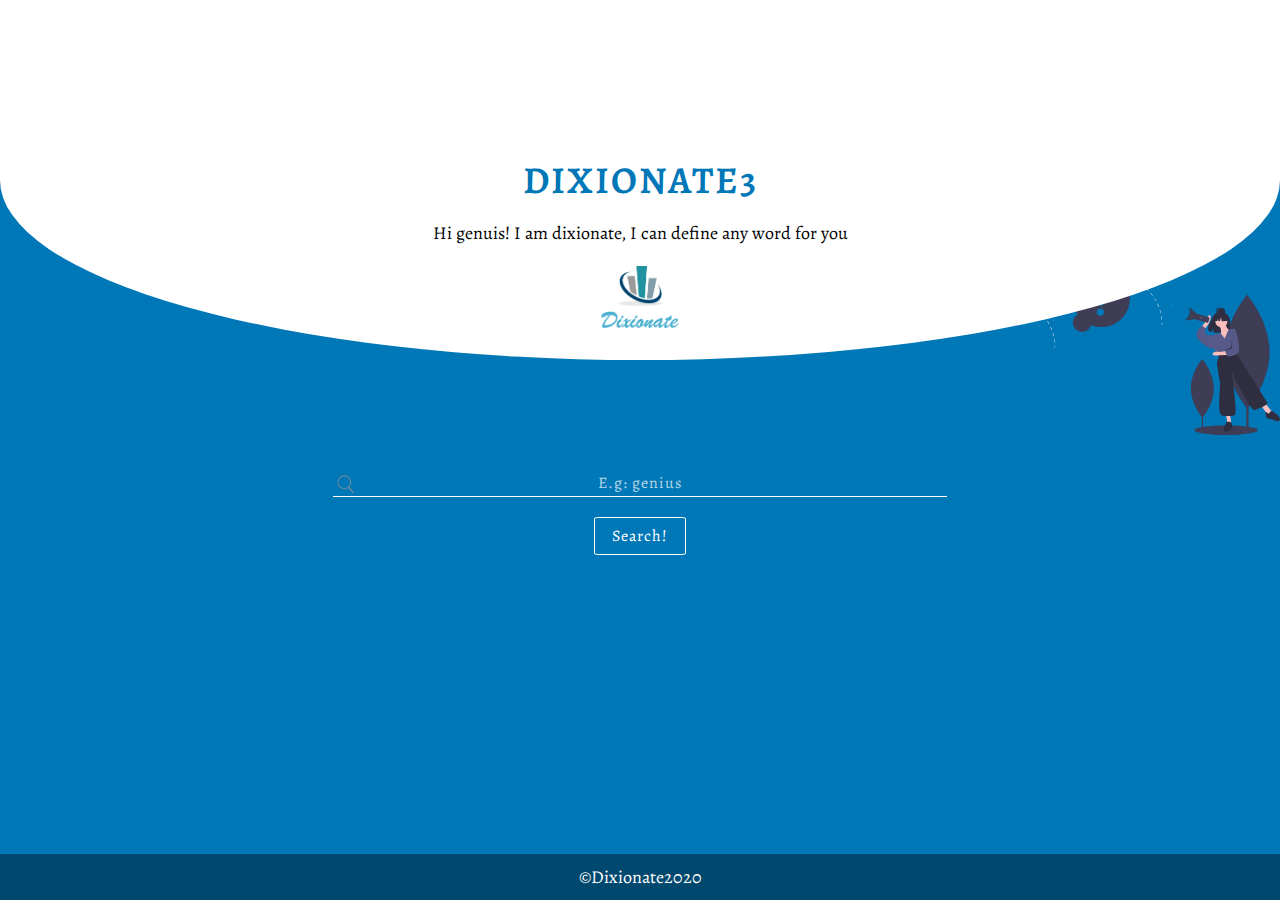
<file: index.html>
<!DOCTYPE html>
<html lang="en">

<head>
    <title>Home</title>

    <meta name="viewport"
        content="user-scalable=no, initial-scale=1, maximum-scale=1, minimum-scale=1, width=320, height=device-height, target-densitydpi=medium-dpi">
    <link rel="shortcut icon" href="stylesheets/illustrations/logo.png" type="image/x-icon">

    <!-- Preloader -->
    <!-- <script src="//code.jquery.com/jquery.min.js"></script>
    <script src="stylesheets/jQuery-Circular-Progress-Bar-With-Text-Counter/scripts/plugin.js"></script>

 -->



    <!-- Offline CDNs -->
    <!-- <script src="https://code.jquery.com/jquery-3.5.1.min.js"
        integrity="sha256-9/aliU8dGd2tb6OSsuzixeV4y/faTqgFtohetphbbj0=" crossorigin="anonymous"></script> -->
    <script src="stylesheets/bootstrap-4/js/jquery.min.js"></script>

    <script src="stylesheets/bootstrap-4/js/bootstrap.bundle.min.js"></script>
    <link rel="stylesheet" href="stylesheets/bootstrap-4/css/bootstrap.css" />

    <!-- Online CDNs -->
    <!-- <script src="https://code.jquery.com/jquery-3.5.1.min.js"
        integrity="sha256-9/aliU8dGd2tb6OSsuzixeV4y/faTqgFtohetphbbj0=" crossorigin="anonymous"></script>

    <link rel="stylesheet" href="https://maxcdn.bootstrapcdn.com/bootstrap/4.0.0/css/bootstrap.min.css"
        integrity="sha384-Gn5384xqQ1aoWXA+058RXPxPg6fy4IWvTNh0E263XmFcJlSAwiGgFAW/dAiS6JXm" crossorigin="anonymous">
    <script src="https://code.jquery.com/jquery-3.2.1.slim.min.js"
        integrity="sha384-KJ3o2DKtIkvYIK3UENzmM7KCkRr/rE9/Qpg6aAZGJwFDMVNA/GpGFF93hXpG5KkN"
        crossorigin="anonymous"></script>
    <script src="https://cdnjs.cloudflare.com/ajax/libs/popper.js/1.12.9/umd/popper.min.js"
        integrity="sha384-ApNbgh9B+Y1QKtv3Rn7W3mgPxhU9K/ScQsAP7hUibX39j7fakFPskvXusvfa0b4Q"
        crossorigin="anonymous"></script>
    <script src="https://maxcdn.bootstrapcdn.com/bootstrap/4.0.0/js/bootstrap.min.js"
        integrity="sha384-JZR6Spejh4U02d8jOt6vLEHfe/JQGiRRSQQxSfFWpi1MquVdAyjUar5+76PVCmYl"
        crossorigin="anonymous"></script> -->

    <!-- css files -->
    <link rel="stylesheet" href="stylesheets/reset.css" />
    <link rel="stylesheet" href="stylesheets/main.css" />

    <!-- Fonts -->
    <!-- <link href="https://fonts.googleapis.com/css2?family=Lato&display=swap" rel="stylesheet">
    <link href="https://fonts.googleapis.com/css2?family=Alegreya&display=swap" rel="stylesheet"> -->
    <link
        href="https://fonts.googleapis.com/css2?family=Alegreya&family=B612&family=Lato&family=Muli:ital@1&display=swap"
        rel="stylesheet">
    <link href="https://fonts.googleapis.com/css2?family=Caveat&display=swap" rel="stylesheet">
</head>

<body>

    <section class="containerorigin">

        <section class="preload">
            <div class="lds-roller">
                <div></div>
                <div></div>
                <div></div>
                <div></div>
                <div></div>
                <div></div>
                <div></div>
                <div></div>
            </div>
        </section>
        <!-- HEADER GOES HERE! -->
        <header>

            </nav>
            <div class="hero">
            </div>
            <div class="hero1">
                <div class="hero2">
                    <h1>DIXIONATE3</h1>
                    <p>
                        Hi genuis! I am dixionate, I can define any word for you
                    </p>
                    <div class="hero-logo">

                        <img src="stylesheets/illustrations/logo.png" alt="">
    
                    </div>
                </div>

                

            </div>


        </header>
        <section class="firstcontainer">
            <div class="search">
                <form action="/app.html" method="post" id="form1">
                    <input type="text" name="username" id="findword" placeholder="E.g: genius" required>
                    <input type="submit" value="Search!" id="search">

                </form>
                <div id="result"></div>

            </div>

        </section>
        <!-- <section class="foot"> -->
        <footer id="footer">
            <p>&copy;Dixionate2020</p>
        </footer>
        <!-- </section> -->
    </section>
    <!-- Scripts -->
    <script src="script.js"></script>
</body>

</html>
</file>
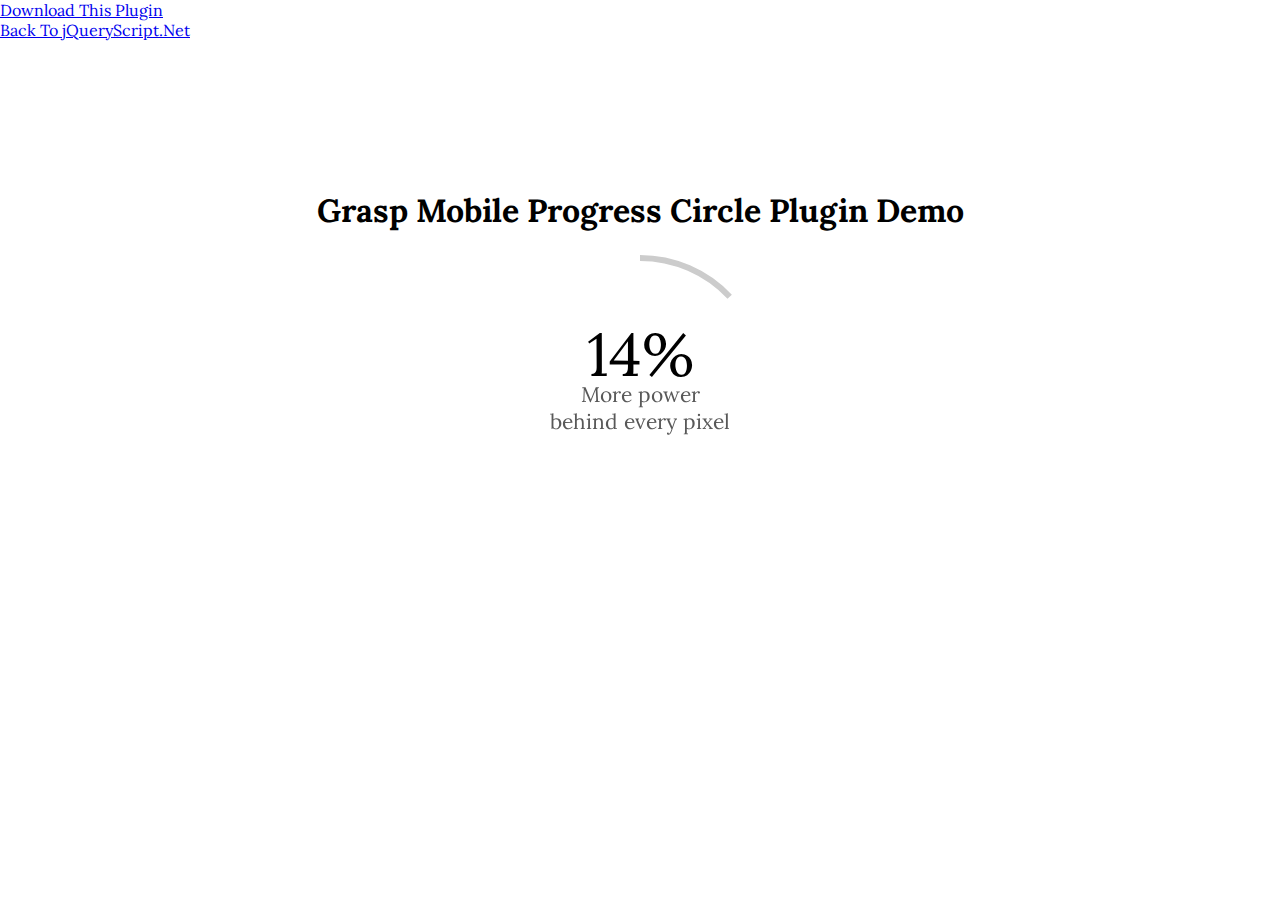
<file: stylesheets/jQuery-Circular-Progress-Bar-With-Text-Counter/index.html>
<!doctype html>
<html>
<head>
<meta charset="utf-8">
<meta http-equiv="X-UA-Compatible" content="IE=edge,chrome=1">
<meta name="viewport" content="width=device-width, initial-scale=1">
        <title>Grasp Mobile Progress Circle Plugin Demo</title>
        <meta name="viewport" content="width=device-width, initial-scale=1">
        <link rel="stylesheet" href="https://bootswatch.com/slate/bootstrap.min.css">
        <link rel="stylesheet" type="text/css" href="styles/plugin.css">
        <link href="http://www.jqueryscript.net/css/jquerysctipttop.css" rel="stylesheet" type="text/css">
        <!-- jQuery -->
        
        <style>
            * {
                box-sizing: border-box;
                margin: 0;
                padding: 0;
                border: 0;
            }

            html, body {
                height: 100%;
                font-family: 'Lora', serif;
            }
            .container { margin:150px auto; text-align:center;}
        </style>
    </head>
    <body>
    <div id="jquery-script-menu">
<div class="jquery-script-center">
<ul>
<li><a href="http://www.jqueryscript.net/loading/jQuery-Circular-Progress-Bar-With-Text-Counter/">Download This Plugin</a></li>
<li><a href="http://www.jqueryscript.net/">Back To jQueryScript.Net</a></li>
</ul>
<div class="jquery-script-ads"><script type="text/javascript"><!--
google_ad_client = "ca-pub-2783044520727903";
/* jQuery_demo */
google_ad_slot = "2780937993";
google_ad_width = 728;
google_ad_height = 90;
//-->
</script>
<script type="text/javascript"
src="http://pagead2.googlesyndication.com/pagead/show_ads.js">
</script></div>
<div class="jquery-script-clear"></div>
</div>
</div>
        <div class="container">
        <h1>Grasp Mobile Progress Circle Plugin Demo</h1>
            <div class="row">
                <div class="col-sm-4 col-sm-offset-4">
                    <div class="my-progress-bar"></div>
                </div>
            </div>
        </div>

       <script src="https://code.jquery.com/jquery-3.2.1.min.js"></script>
        <script src="scripts/plugin.js"></script>
        <script src="scripts/script.js"></script>
        <script type="text/javascript">

  var _gaq = _gaq || [];
  _gaq.push(['_setAccount', 'UA-36251023-1']);
  _gaq.push(['_setDomainName', 'jqueryscript.net']);
  _gaq.push(['_trackPageview']);

  (function() {
    var ga = document.createElement('script'); ga.type = 'text/javascript'; ga.async = true;
    ga.src = ('https:' == document.location.protocol ? 'https://ssl' : 'http://www') + '.google-analytics.com/ga.js';
    var s = document.getElementsByTagName('script')[0]; s.parentNode.insertBefore(ga, s);
  })();

</script>
    </body>
</html>
</file>
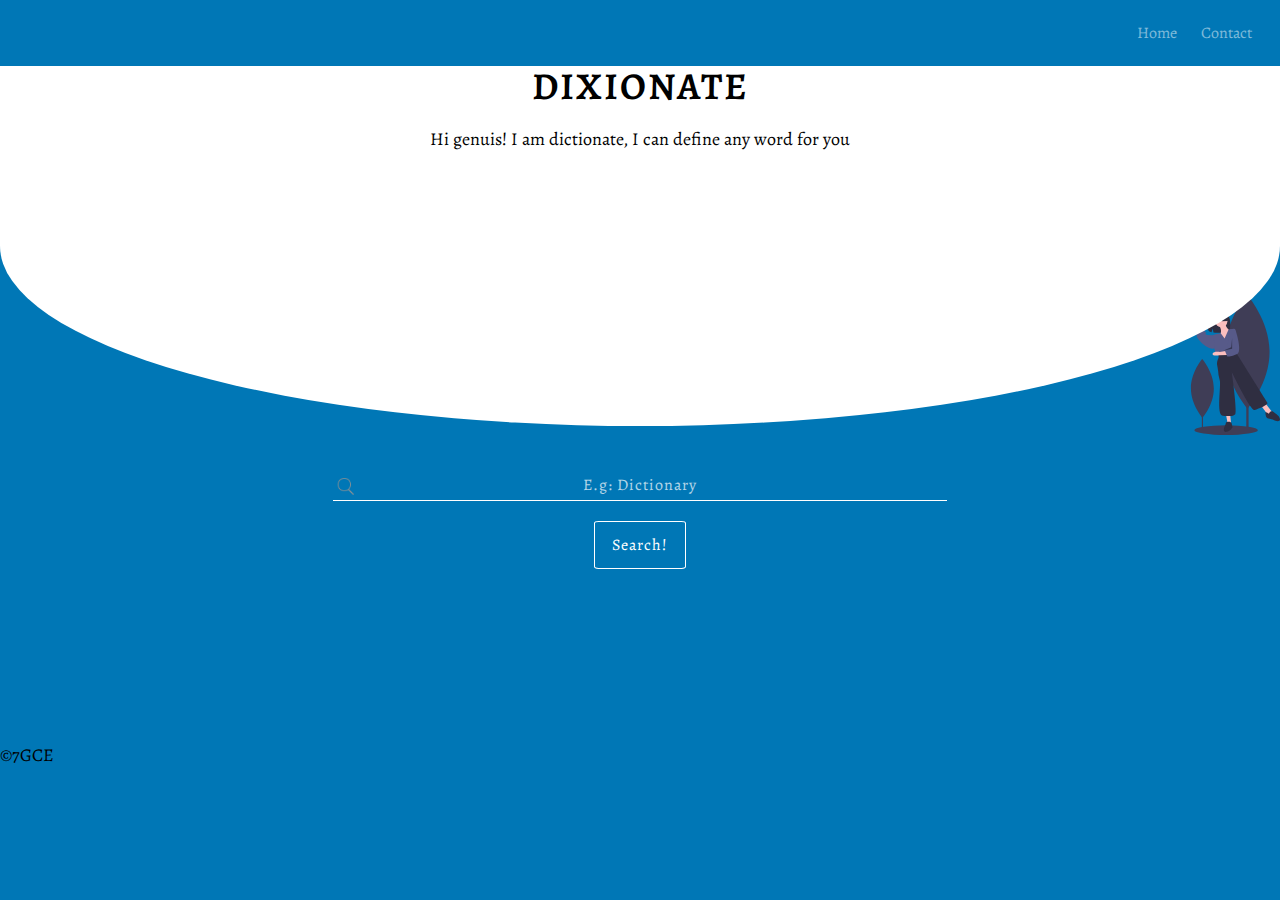
<file: app.html>
<!DOCTYPE html>
<html lang="en">

<head>
    <title>Home</title>

    <meta name="viewport"
        content="user-scalable=no, initial-scale=1, maximum-scale=1, minimum-scale=1, width=320, height=device-height, target-densitydpi=medium-dpi">


    <!-- Offline CDNs -->
    <!-- <script src="https://code.jquery.com/jquery-3.5.1.min.js"
        integrity="sha256-9/aliU8dGd2tb6OSsuzixeV4y/faTqgFtohetphbbj0=" crossorigin="anonymous"></script> -->
    <script src="stylesheets/bootstrap-4/js/jquery.min.js"></script>

    <script src="stylesheets/bootstrap-4/js/bootstrap.bundle.min.js"></script>
    <link rel="stylesheet" href="stylesheets/bootstrap-4/css/bootstrap.css" />

    <!-- Online CDNs -->
    <!-- <script src="https://code.jquery.com/jquery-3.5.1.min.js"
        integrity="sha256-9/aliU8dGd2tb6OSsuzixeV4y/faTqgFtohetphbbj0=" crossorigin="anonymous"></script>

    <link rel="stylesheet" href="https://maxcdn.bootstrapcdn.com/bootstrap/4.0.0/css/bootstrap.min.css"
        integrity="sha384-Gn5384xqQ1aoWXA+058RXPxPg6fy4IWvTNh0E263XmFcJlSAwiGgFAW/dAiS6JXm" crossorigin="anonymous">
    <script src="https://code.jquery.com/jquery-3.2.1.slim.min.js"
        integrity="sha384-KJ3o2DKtIkvYIK3UENzmM7KCkRr/rE9/Qpg6aAZGJwFDMVNA/GpGFF93hXpG5KkN"
        crossorigin="anonymous"></script>
    <script src="https://cdnjs.cloudflare.com/ajax/libs/popper.js/1.12.9/umd/popper.min.js"
        integrity="sha384-ApNbgh9B+Y1QKtv3Rn7W3mgPxhU9K/ScQsAP7hUibX39j7fakFPskvXusvfa0b4Q"
        crossorigin="anonymous"></script>
    <script src="https://maxcdn.bootstrapcdn.com/bootstrap/4.0.0/js/bootstrap.min.js"
        integrity="sha384-JZR6Spejh4U02d8jOt6vLEHfe/JQGiRRSQQxSfFWpi1MquVdAyjUar5+76PVCmYl"
        crossorigin="anonymous"></script> -->

    <!-- css files -->
    <link rel="stylesheet" href="stylesheets/reset.css" />
    <link rel="stylesheet" href="stylesheets/main.css" />

    <!-- Fonts -->
    <!-- <link href="https://fonts.googleapis.com/css2?family=Lato&display=swap" rel="stylesheet">
    <link href="https://fonts.googleapis.com/css2?family=Alegreya&display=swap" rel="stylesheet"> -->
    <link
        href="https://fonts.googleapis.com/css2?family=Alegreya&family=B612&family=Lato&family=Muli:ital@1&display=swap"
        rel="stylesheet">
    <link href="https://fonts.googleapis.com/css2?family=Caveat&display=swap" rel="stylesheet">
</head>

<body>
    <!-- <section class="preloader">
        <div class="content">
        </div>
        <div class="loader-wrapper">
            <span class="loader"><span class="loader-inner"></span></span>
        </div>
    </section> -->
    <section>
        <section>
            <!-- HEADER GOES HERE! -->
            <header>
                <nav class="container-fluid navbar navbar-expand-md navbar-dark">

                    <!-- <div data-aos="fade-up" class="logo">
                        <img src="resources/stylesheets/images/logo.jpg" alt="">
                    </div> -->


                    <div class="collapse navbar-collapse" id="Navbar">
                        <ul class="navbar-nav ml-auto">
                            <li class="nav-item"><a class="nav-link" href="index.html">Home<a></li>
                            <!-- <li class="nav-item"><a class="nav-link" href="scholarship.html">Scholarships<a></li> -->
                            <!-- <li class="nav-item"><a class="nav-link" href="oreintation.html">Orientation<a></li> -->
                            <li class="nav-item"><a class="nav-link" href="contact.html">Contact<a></li>
                        </ul>
                    </div>
                    <button class="navbar-toggler" type="button" data-toggle="collapse" data-target="#Navbar">
                        <div class="navbar-toggler-icon"></div>
                    </button>
                </nav>
                <div class="hero">
                    <h1>DIXIONATE</h1>
                    <p>
                        Hi genuis! I am dictionate, I can define any word for you
                    </p>

                </div>

            </header>
        </section>
        <section class="firstcontainer">
            <div class="search">
                <!-- <p>Fill the space below and search your name</p> -->
                <form action="/app.html" method="post" id="form1">
                    <input type="text" name="username" id="" placeholder="E.g: Dictionary" required>
                    <!-- <input type="submit" value="submit"> -->
                    <input type="submit" value="Search!">
                    <div id="result"></div>

                </form>

            </div>
            <div class="">
                <!-- <img src="stylesheets/illustrations/undraw1.svg" alt=""> -->
                <!-- <img src="stylesheets/illustrations/undraw_winners_ao2o.svg" alt=""> -->
            </div>
        </section>
        <!-- <section class="foot"> -->
        <footer>
            <p>&copy;7GCE</p>
        </footer>
        <!-- </section> -->
    </section>
    <!-- Scripts -->
    <script src="script.js"></script>
</body>

</html>
</file>
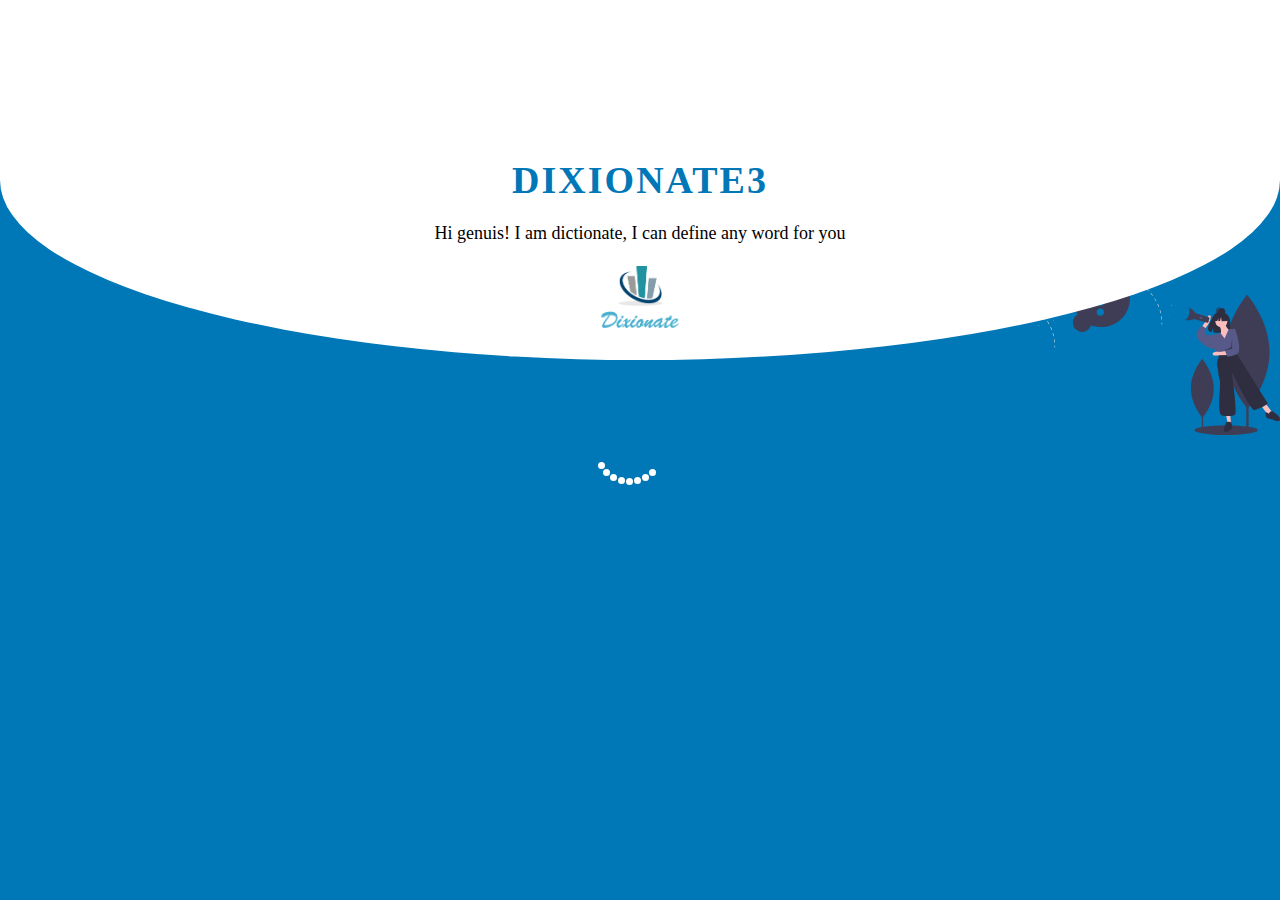
<file: contact.html>
<!DOCTYPE html>
<html lang="en">

<head>
    <title>preloader</title>

    <meta name="viewport"
        content="user-scalable=no, initial-scale=1, maximum-scale=1, minimum-scale=1, width=320, height=device-height, target-densitydpi=medium-dpi">
    <link rel="shortcut icon" href="stylesheets/illustrations/logo.png" type="image/x-icon">
    <!-- css files -->
    <link rel="stylesheet" href="stylesheets/reset.css" />
    <link rel="stylesheet" href="stylesheets/main.css" />
    <!-- Preloader -->

    <!-- <script src="//code.jquery.com/jquery.min.js"></script> -->
    <link rel="stylesheet" href="stylesheets/jQuery-Circular-Progress-Bar-With-Text-Counter/styles/plugin.css">

    <script src="https://code.jquery.com/jquery-3.5.1.min.js"
        integrity="sha256-9/aliU8dGd2tb6OSsuzixeV4y/faTqgFtohetphbbj0=" crossorigin="anonymous"></script>

    <script src="stylesheets/jQuery-Circular-Progress-Bar-With-Text-Counter/scripts/plugin.js"></script>

    <!--  -->

</head>

<body>

    <div class="lds-roller">
        <div></div>
        <div></div>
        <div></div>
        <div></div>
        
        <div></div>
        <div></div>
        <div></div>
        <div></div>
    </div>
    <section>
        <!-- HEADER GOES HERE! -->
        <header>

            </nav>
            <div class="hero">
                <div class="hero-content">
                    <!-- <h1>DIXIONATE3</h1>
                    <p>
                        Hi genuis! I am dictionate, I can define any word for you!
                    </p> -->
                </div>
                <!-- <img src="stylesheets/illustrations/1.svg" alt=""> -->
                <!-- <img src="stylesheets/illustrations/1.svg" alt=""> -->
                <!-- <img src="stylesheets/illustrations/1.svg" alt=""> -->
            </div>
            <div class="hero1">
                <div class="hero2">
                    <h1>DIXIONATE3</h1>
                    <p>
                        Hi genuis! I am dictionate, I can define any word for you
                    </p>
                </div>

                <div class="hero-logo">

                    <img src="stylesheets/illustrations/logo.png" alt="">

                </div>
                <!-- <div class="hero-img">
                    <img src="stylesheets/illustrations/1.svg" alt="">

                </div> -->


            </div>


        </header>
        <script>
           windows.adde 
        </script>
    </section>
</body>

</html>
</file>
<file: stylesheets/main.css>
:root {
  /* --clr-primary: #090c2e; */
  --clr-primary: #0077b6;
  /* --clr-primary: #2a9b92; */
  --clr-dark: #000;
  --clr-light: #fff;
}

*,
*::before,
*::after {
  margin: 0;
  padding: 0;
}

*,
*::before,
*::after {
  -webkit-box-sizing: border-box;
  -moz-box-sizing: border-box;
  box-sizing: border-box;
}

/* ============================================================================== */

/* Preloader */
.preload{
  position: absolute;
  top: 0; 
  left: 0; 
  width: 100%;
  z-index: 99;
  height: 100%;
  background-color: var(--clr-primary);


}
.lds-roller {
  display: inline-block;
  width: 80px;
  height: 80px;
  position: fixed;
  top: 50%;
  left: 50%;
  transform: translate(-50px, -50%);

}

.lds-roller div {
  animation: lds-roller 1.2s cubic-bezier(0.5, 0, 0.5, 1) infinite;
  transform-origin: 40px 40px;
}

.lds-roller div:after {
  content: " ";
  display: block;
  position: absolute;
  width: 7px;
  height: 7px;
  border-radius: 50%;
  background: #fff;
  margin: -4px 0 0 -4px;
}

.lds-roller div:nth-child(1) {
  animation-delay: -0.036s;
}

.lds-roller div:nth-child(1):after {
  top: 63px;
  left: 63px;
}

.lds-roller div:nth-child(2) {
  animation-delay: -0.072s;
}

.lds-roller div:nth-child(2):after {
  top: 68px;
  left: 56px;
}

.lds-roller div:nth-child(3) {
  animation-delay: -0.108s;
}

.lds-roller div:nth-child(3):after {
  top: 71px;
  left: 48px;
}

.lds-roller div:nth-child(4) {
  animation-delay: -0.144s;
}

.lds-roller div:nth-child(4):after {
  top: 72px;
  left: 40px;
}

.lds-roller div:nth-child(5) {
  animation-delay: -0.18s;
}

.lds-roller div:nth-child(5):after {
  top: 71px;
  left: 32px;
}

.lds-roller div:nth-child(6) {
  animation-delay: -0.216s;
}

.lds-roller div:nth-child(6):after {
  top: 68px;
  left: 24px;
}

.lds-roller div:nth-child(7) {
  animation-delay: -0.252s;
}

.lds-roller div:nth-child(7):after {
  top: 63px;
  left: 17px;
}

.lds-roller div:nth-child(8) {
  animation-delay: -0.288s;
}

.lds-roller div:nth-child(8):after {
  top: 56px;
  left: 12px;
}

@keyframes lds-roller {
  0% {
    transform: rotate(0deg);
  }

  100% {
    transform: rotate(360deg);
  }
}


/* ============================================================================= */

body {
  overflow-x: hidden;
  width: 100%;
  background: url("illustrations/1.svg");
  background-size: 20%;
  background-repeat: no-repeat;
  background-position: right;
  background-position-y: 250px;

  background-color: var(--clr-primary);

  font-family: "Alegreya", "lato", "Muli", "B612", serif;

}

/* ============================================================================= */
/* REUSABLES */
/* ============================================================================= */

/* 008cff */
/* TYPOGRAPHY */
/* ============== */
h1,
h2,
h3,
p,
a {
  /* font-family: lato; */
  /* font-family: Alegreya; */
  font-family: "Alegreya", "lato", "Muli", "B612", serif;
  /* font-family: "B612", sans-serif; */
  /* font-family: "Lato", sans-serif; */
  /* font-family: "Muli", sans-serif; */
  font-weight: 400;
  line-height: 26px;
  color: var(--clr-light);
  color: var(--clr-dark);
}

h1 {
  font-size: 38px;
  font-weight: 500;
}

h2 {
  font-size: 28px;
}

h3 {
  font-size: 24px;
}

p {
  font-size: 18px;
}

/* LINKS */
/* ========================== */
ul {
  list-style-type: none;
}

a {
  text-decoration: none;
}

li {
  display: inline-block;
  margin: 4px;
}

/* ============================================================================= */
/* HEADER SECTION */
/* ============================================================================= */
header{
  height: 48vh;
  /* background-color: #f86d70; */
}
header h1 {
  line-height: 40px;
  font-weight: 600;
  letter-spacing: 2px;

}

header h1,
header p {
  text-align: center;
}

header p {
  margin-top: 20px;
}


.hero {
  border-bottom-left-radius: 80%;
  border-bottom-right-radius: 80%;
  width: 100%;
  height: 40vh;
  background-color: #ffffff;

}

.hero2 {

  margin-top: -200px;

}

.hero2 h1 {
  color: var(--clr-primary);
}

.hero2 p {
  margin-bottom: 20px;
}

.hero2 img {
  width: 10%;
  margin: 0 auto;
  /* background-color: var(--clr-dark); */
}

.hero-logo {
  width: 8%;
  margin: 0 auto;

}

.hero-logo img {
  width: 100%;

}

/*  */
/* ============================================================================= */
/* SEARCH SECTION */
/* ============================================================================= */


.containerorigin{
  /* display: none; */
}
.firstcontainer {
  /* background-color: coral; */
  margin: 40px auto 0 auto;
  width: 80%;
  /* max-height: 60vh; */
  height: 30vh;
  /* overflow: hidden; */
}

.search {

  margin-top: 20px;
  /* background-image:linear-gradient(rgba(0, 0, 0, 0.589), rgba(0, 0, 0, 0.719)), url("illustrations/undraw1.svg"); */
  /* background-size: cover; */
}

.firstcontainer p {
  text-align: center;
  margin-bottom: 20px;
}

form {
  width: 60%;
  margin: 0 auto;
}

input {
  border: none;
  border-bottom: 1px solid var(--clr-light);
  background-color: #03444400;
  font-family: "Alegreya", "lato", "Muli", "B612", serif;
  color: var(--clr-light);
  width: 100%;
  text-align: center;
  background-image: url("resouces/search.png");
  background-repeat: no-repeat;
  background-position: left;
  background-size: 25px;
  font-size: 16px;
  /* line-height: 20px; */
  padding-bottom: 2px;
  /* text-transform: uppercase; */
  letter-spacing: 1px;
  margin: 0px auto auto auto;
}

input:focus {
  background-color: #03444400;
  outline: none;
}

input::placeholder {
  font-size: 16px;
  text-align: center;
  /* font-family: "Caveat", cursive; */
  color: var(--clr-light);
  opacity: 0.7;
  /* text-transform: capitalize; */
}

input[type="submit"] {
  display: block;
  font-family: "Alegreya", "lato", "Muli", "B612", serif;
  padding: 10px;
  width: 15%;
  background-color: #03444400;
  border: 1px solid var(--clr-light);
  border-radius: 5%;
  color: var(--clr-light);
  background: none;
  margin: 20px auto auto auto;
  text-transform: capitalize;
  transition: background-color color 1s ease;
  cursor: pointer;
}

input[type="submit"]:hover {
  background-color: #f86d70;
  border: currentColor;
  outline: none;
  transition: background-color color 1s ease;
}

/* ============================================================================= */
/* FOOTER SECTION */
/* ============================================================================= */




#footer {
  /* height: 9.5vh; */
  background: rgba(0, 0, 0, 0.397);
  /* margin-bottom: 0; */
  padding: 10px;
  /* position: fixed; */
  position: absolute;
  display: block;
  bottom: 0;
  left: 0;
  width: 100%;
}
#footer p {
  text-align: center;
  color: var(--clr-light);

}


#result {
  background-color: #00000046;
  color: #000;
  border-radius: 1%;
  margin-top: 20px;
  text-align: center;
  line-height: 20px;
  word-spacing: 1px;
  /* letter-spacing: 1px; */
  font-size: 16px;
  font-family: "lato", "open-sans";
  /* font-family: "Alegreya", "lato", "Muli", "B612", serif; */

}

@media all and (max-width: 928px) {
  input[type="submit"] {
    display: block;
    /* font-family: "Alegreya", "lato", "Muli", "B612", serif; */
    padding: 10px;
    width: 50%;
    background-color: #03444400;
    border: 1px solid var(--clr-light);
    border-radius: 5%;
    color: var(--clr-light);
    background: none;
    margin: 20px auto auto auto;
    transition: background-color color 1s ease;
    cursor: pointer;
  }

  @media all and (max-width: 780px) {
    input[type="submit"] {
      display: block;
      font-family: "Alegreya", "lato", "Muli", "B612", serif;
      padding: 10px;
      width: 50%;
      background-color: #03444400;
      border: 1px solid var(--clr-light);
      border-radius: 5%;
      color: var(--clr-light);
      background: none;
      margin: 20px auto auto auto;
      transition: background-color color 1s ease;
      cursor: pointer;
    }

    .navbar-collapse li:hover {
      border-bottom: none;
    }

  }

  @media all and (max-width: 425px) {

    body {
      overflow-x: hidden;
      width: 100vw;
      background: url("illustrations/1.svg");
      background-size: 35%;
      background-repeat: no-repeat;
      background-position: right;
      background-position-y: 250px;

      background-color: var(--clr-primary);

      font-family: "Alegreya", "lato", "Muli", "B612", serif;

    }

    form {
      width: 90%;
    }

    input[type="submit"] {
      display: block;
      font-family: "Alegreya", "lato", "Muli", "B612", serif;
      padding: 8px;
      width: 30%;
      background-color: #03444400;
      border: 1px solid var(--clr-light);
      border-radius: 5%;
      color: var(--clr-light);
      background: none;
      margin: 20px auto auto auto;
      /* text-transform: capitalize; */
      transition: background-color color 1s ease;
      cursor: pointer;
    }
  }

  .hero {

    border-bottom-left-radius: 50%;
    border-bottom-right-radius: 50%;
    width: 100%;
  }

  .hero1 {

    width: 80%;
    margin: 0 auto;
  }

  .hero-logo {
    width: 20%;
    margin: 0 auto;
  }

  .hero-img {
    width: 80%;
    display: right;

  }
</file>
<file: stylesheets/jQuery-Circular-Progress-Bar-With-Text-Counter/styles/plugin.css>
@import url('https://fonts.googleapis.com/css?family=Lora:400,700i');

.circular-progress-bar {
    position: relative;
    margin: 0 auto;
}

.progress-percentage, .progress-text {
    position: absolute;
    width: 100%;
    top: 50%;
    left: 50%;
    transform: translate(-50%, -50%);
    text-align: center;
    padding: 0px 60px;
}

.progress-percentage {
	font-size: 60px;
    transform: translate(-50%, -85%);
}

.progress-text {
    transform: translate(-50%, 0%);
    color: #585858;
    font-size: 21px;
}
</file>
